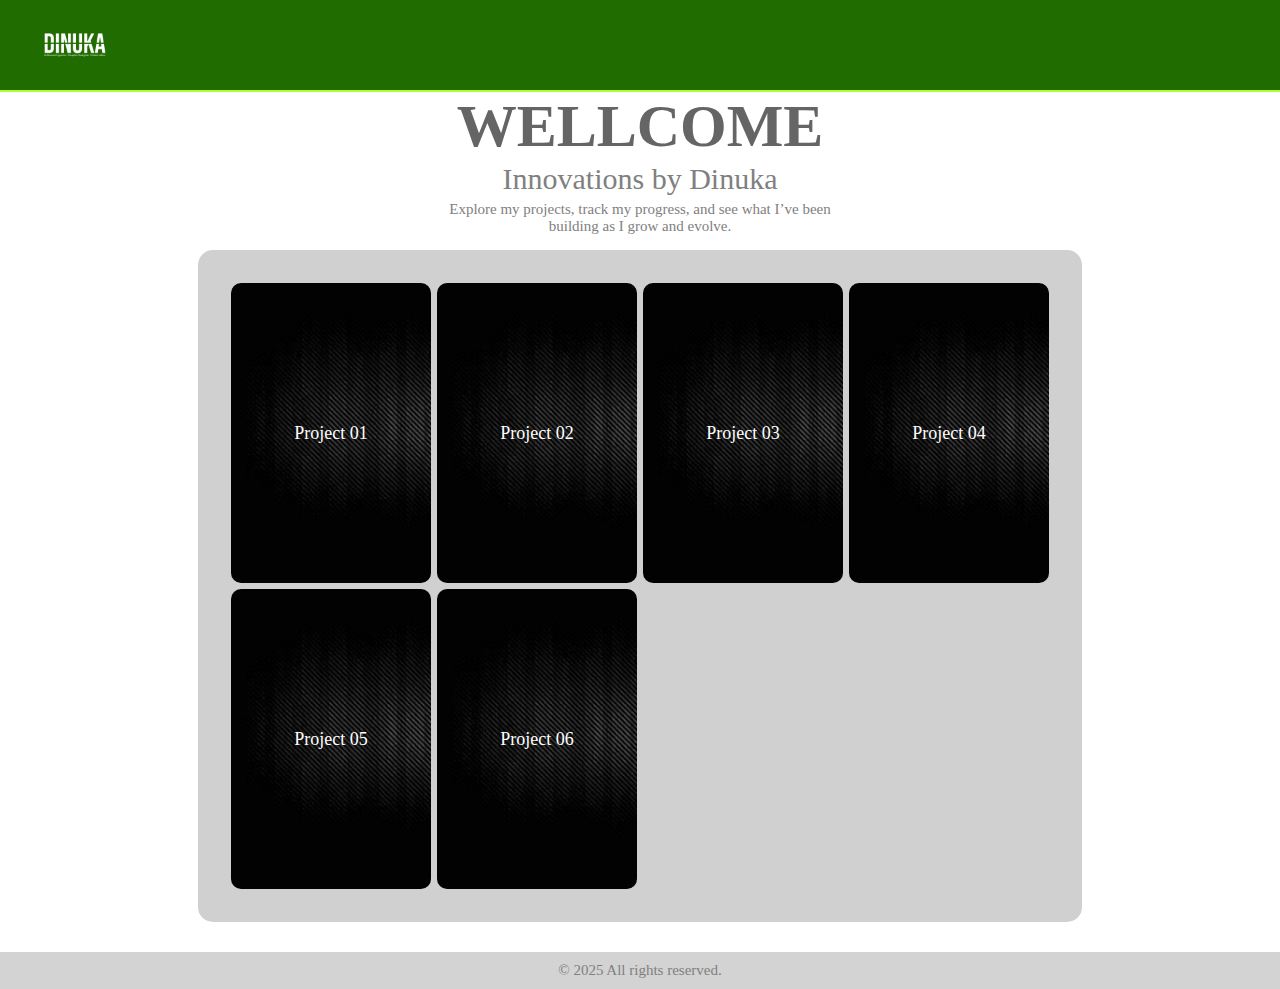
<file: index.html>
<!DOCTYPE html>
<html lang="en">
<head>
    <meta charset="UTF-8">
    <meta name="viewport" content="width=device-width, initial-scale=1.0">
    <title>Title</title>
    <link rel="stylesheet" href="Style/normalize.css">
    <link rel="stylesheet" href="Style/Styles.css">
</head>
<body>
    <nav>
        <div id="imageDiv"></div>
        <div>
        </div>
    </nav>
    <main>
        <div>
            <h1 id="wellcome">WellCome</h1>
            <p id="mP">Innovations by Dinuka</p>
            <p>Explore my projects, track my progress, and see what I’ve been<br> building as I grow and evolve.</p>
        </div>
        <div id="container">
            <div class="card">
                <a href="Html001/index01.html">Project 01</a>
            </div>

            <div class="card">
                <a href="Html002/index01.html">Project 02</a>
            </div>

            <div class="card">
                <a href="Html003/index01.html">Project 03</a>
            </div>

            <div class="card">
                <a href="Html004/index01.html">Project 04</a>
            </div>

            <div class="card">
                <a href="Html005/index01.html">Project 05</a>
            </div>

            <div class="card">
                <a href="Html006/index01.html">Project 06</a>
            </div>
        </div>
    </main>

    <footer>
        <p>&copy; 2025 All rights reserved.</p>
    </footer>
</body>
</html>
</file>
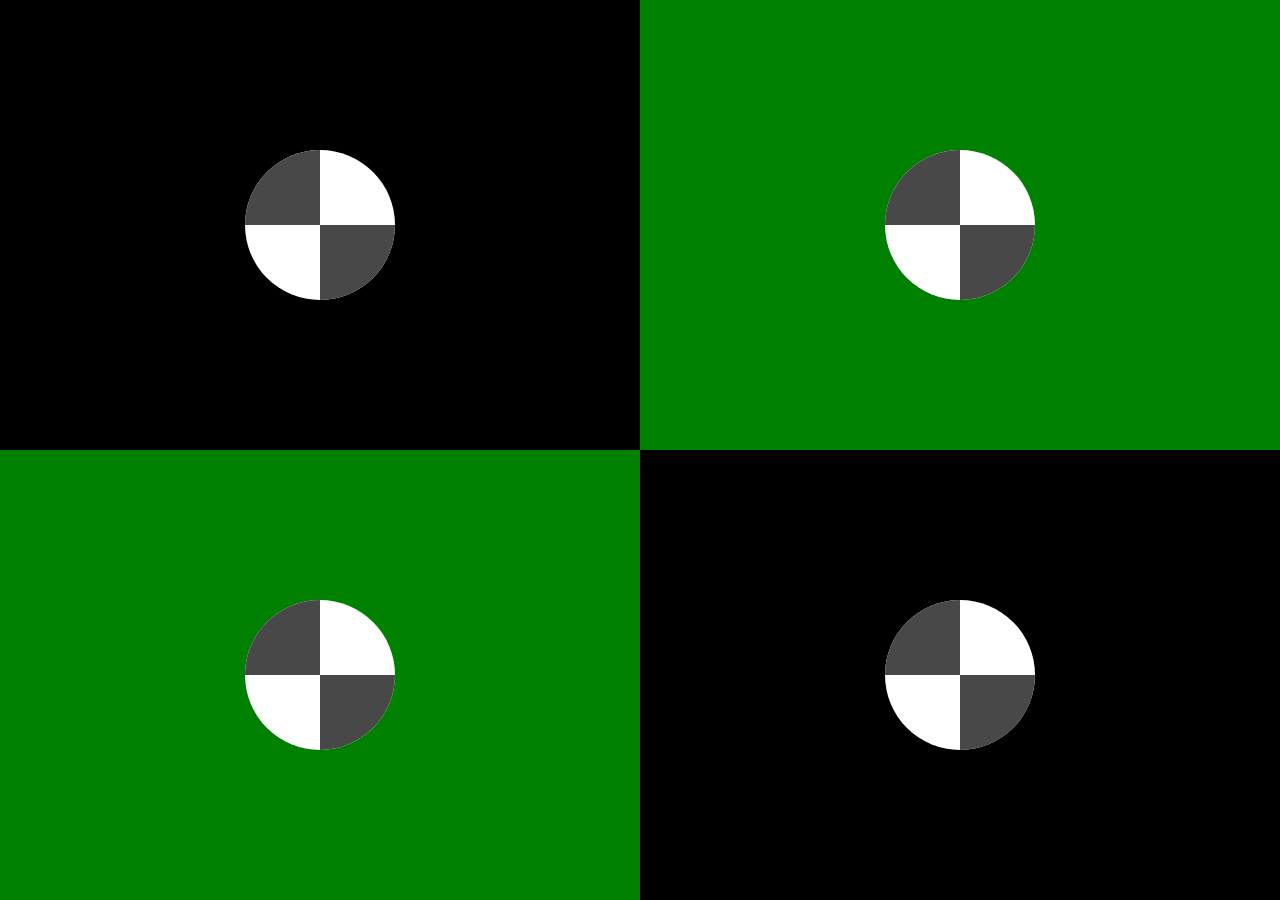
<file: Html001/index01.html>
<!DOCTYPE html>
<html lang="en">
<head>
    <meta charset="UTF-8">
    <title>Dinuka Lakmal</title>
    <link rel="stylesheet" href="Style/Style01.css">
    <link rel="stylesheet" href="Style/normalize.css">
    <link rel="preconnect" href="https://fonts.googleapis.com">
    <link rel="preconnect" href="https://fonts.gstatic.com" crossorigin>
    <link href="https://fonts.googleapis.com/css2?family=Bebas+Neue&family=Caveat:wght@400..700&family=Teko:wght@300..700&display=swap" rel="stylesheet">
</head>
<body>
<section>
    <div>
        <div>
            <div></div>
            <div></div>
        </div>
    </div>

    <div>
        <div>
            <div></div>
            <div></div>
        </div>
    </div>

    <div>
        <div>
            <div></div>
            <div></div>
        </div>
    </div>

    <div>
        <div>
            <div></div>
            <div></div>
        </div>
    </div>

</section>



<!--    <section>-->
<!--        <div></div>-->
<!--    </section>-->
</body>
</html>
</file>
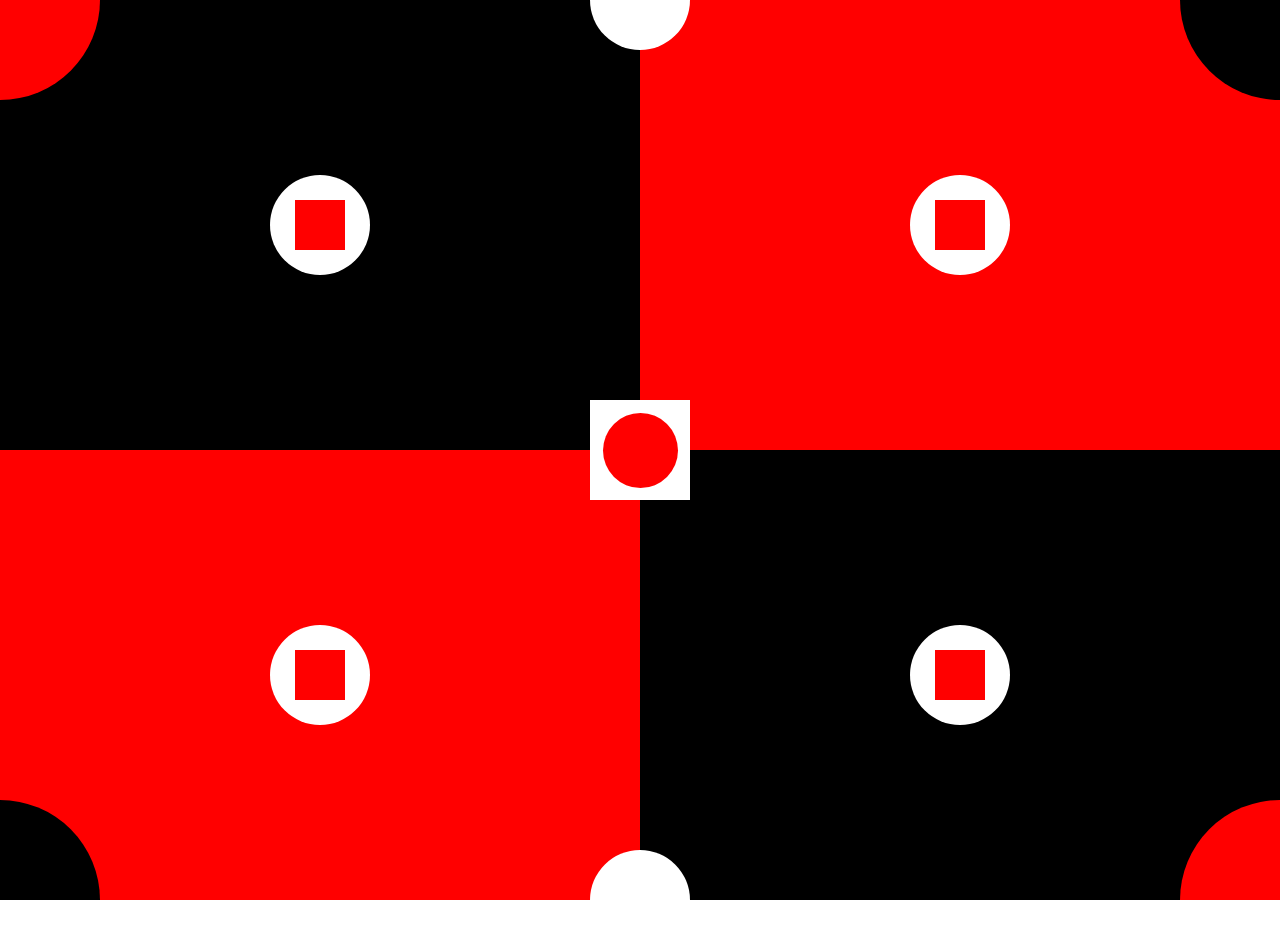
<file: Html002/index01.html>
<!DOCTYPE html>
<html lang="en">
<head>
    <meta charset="UTF-8">
    <title>Dinuka Lakmal</title>
    <link rel="stylesheet" href="Style/style.css">
    <link rel="stylesheet" href="Style/normalize.css">
</head>
<body>
    <div>
        <div>
            <div></div>
            <div></div>
        </div>

        <div>
            <div></div>
            <div></div>
        </div>

        <div>
            <div></div>
            <div></div>
        </div>

        <div>
            <div></div>
            <div></div>
        </div>

        <div></div>
        <div></div>
        <!-- CORNERS -->
        <div class="corners"></div>
        <div class="corners"></div>
        <div class="corners"></div>
        <div class="corners"></div>

        <!-- Middle -->
        <div class="middle vertical"></div>
        <div class="middle vertical"></div>
    </div>
</body>
</html>
</file>
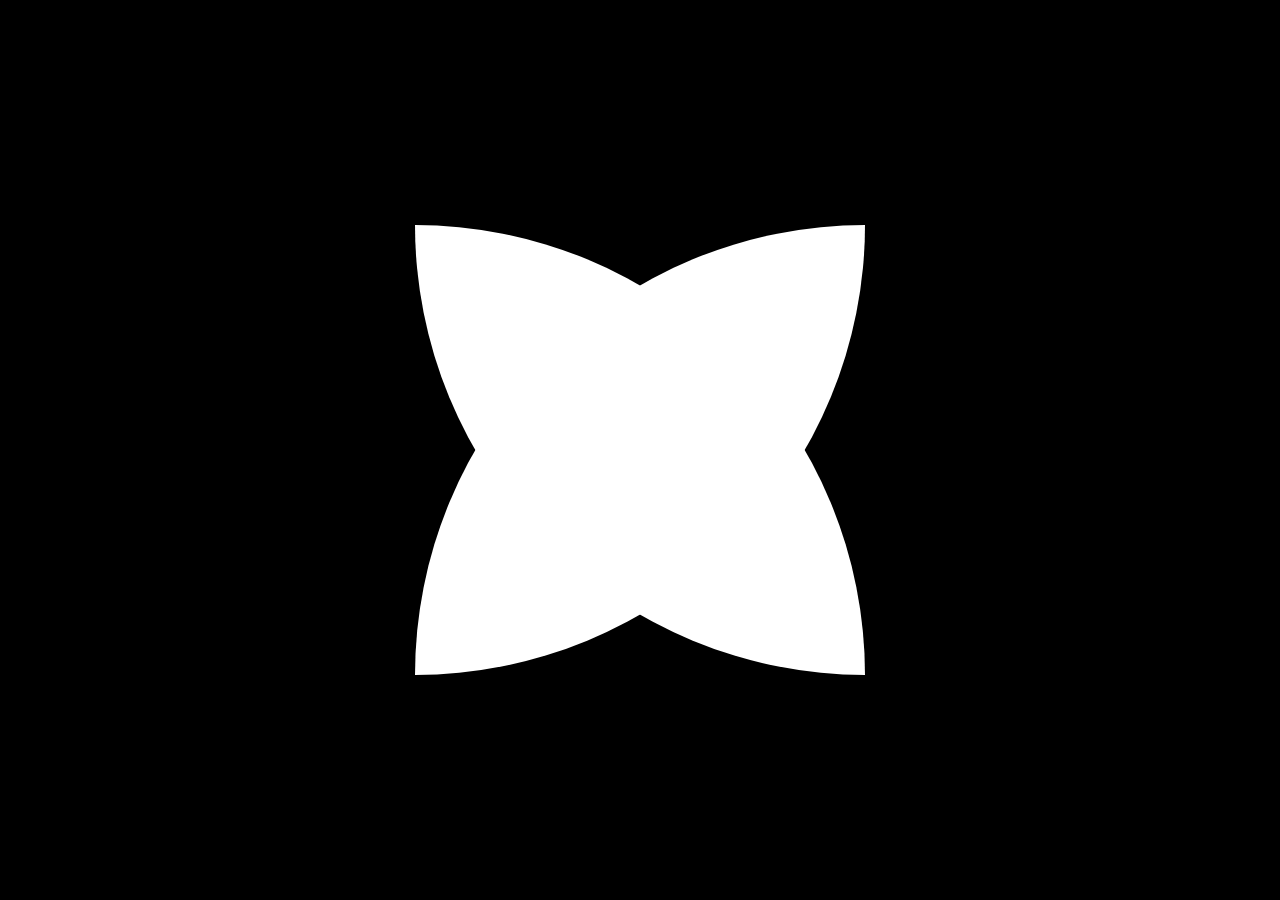
<file: Html003/index01.html>
<!DOCTYPE html>
<html lang="en">
<head>
    <meta charset="UTF-8">
    <title>Dinuka Lakmal</title>
    <link rel="stylesheet" href="Style/style.css">
    <link rel="stylesheet" href="Style/normalize.css">
</head>
<body>
    <div>
        <div class="middle"></div>
        <div class="middle"></div>
    </div>
</body>
</html>
</file>
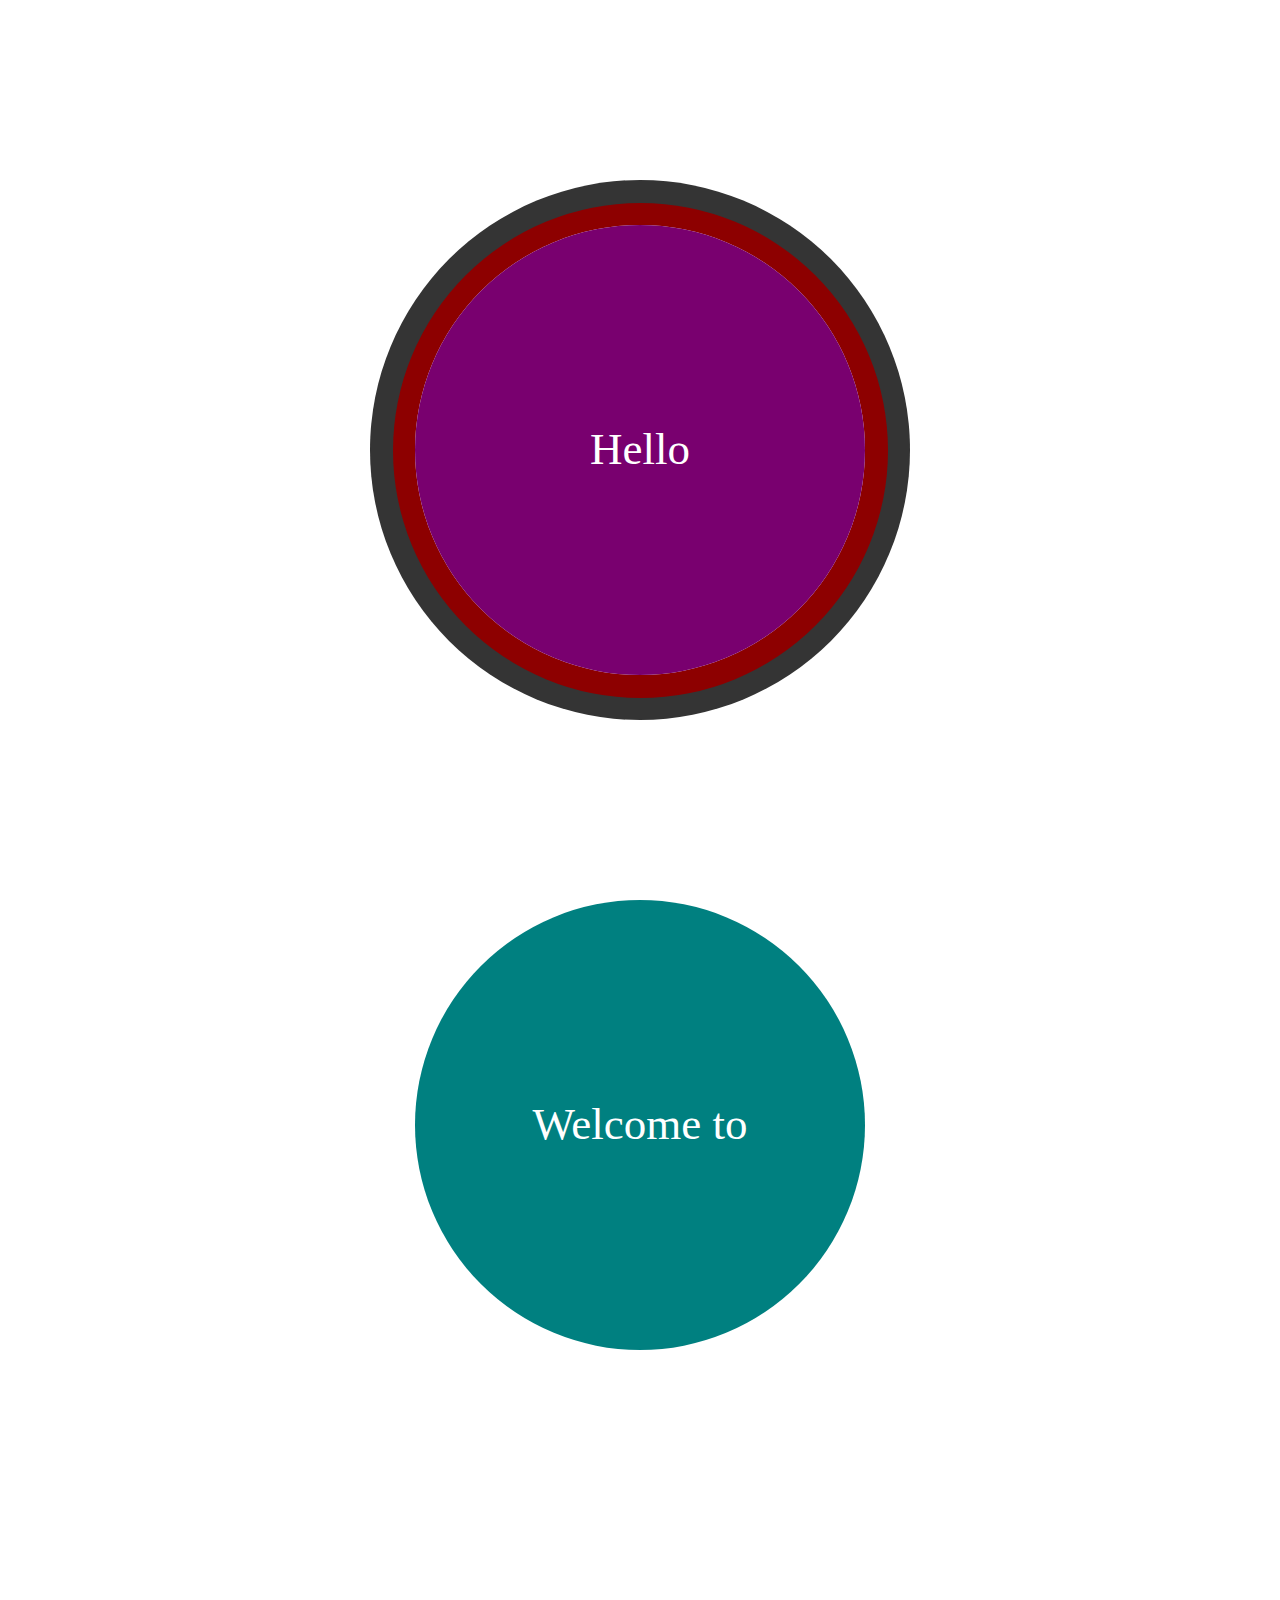
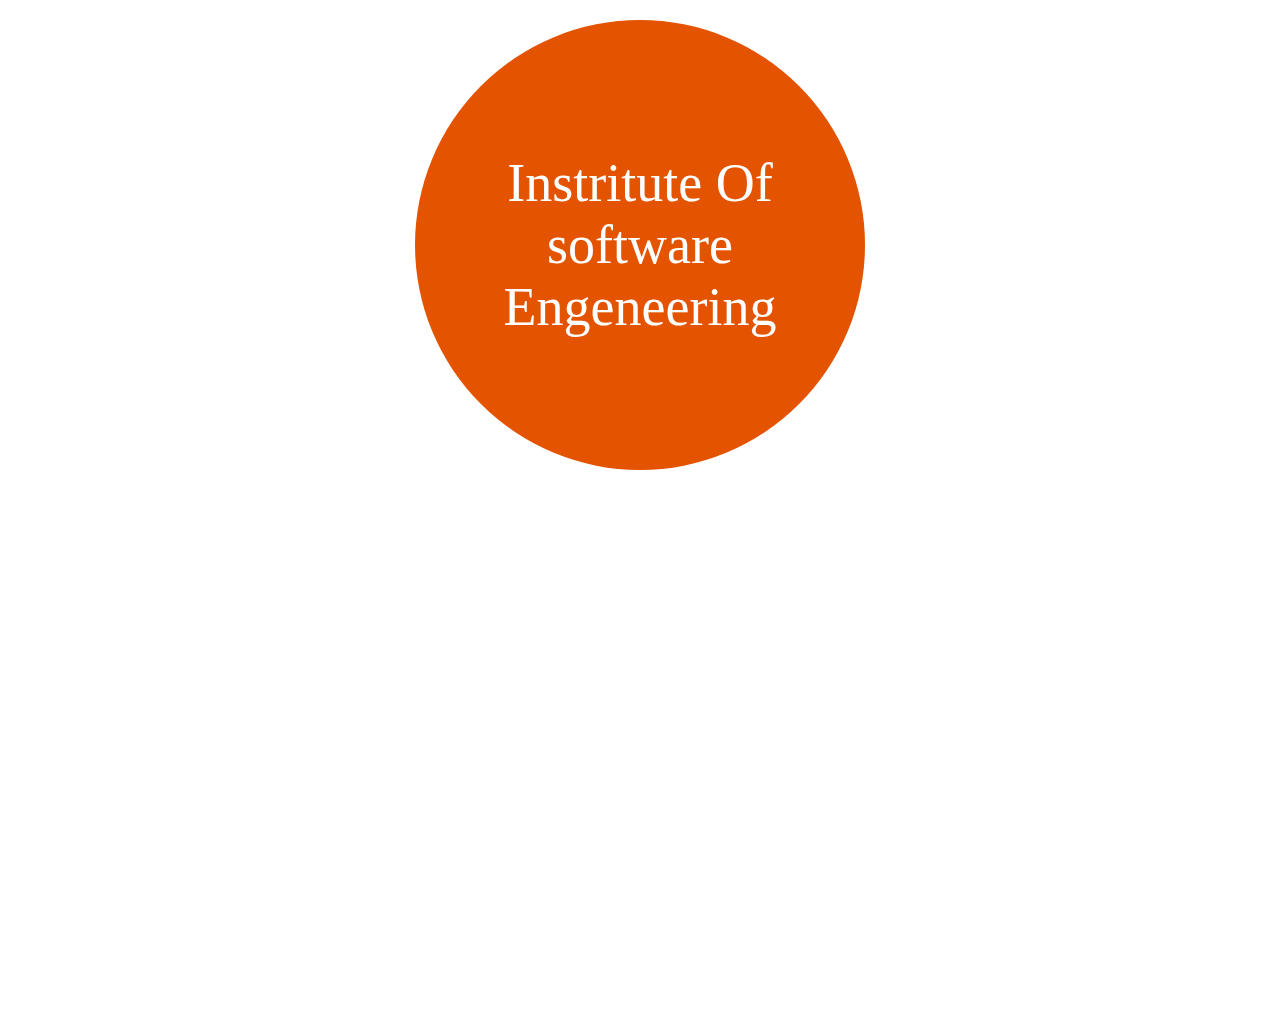
<file: Html004/index01.html>
<!DOCTYPE html>
<html lang="en">
<head>
    <meta charset="UTF-8">
    <title>Dinuka Lakmal</title>
    <link rel="stylesheet" href="Style/style.css">
    <link rel="stylesheet" href="Style/normalize.css">
</head>
<body>
    <div></div>
    <div></div>
    <div></div>
    <div class="textContainer">
        Hello
    </div>

    <div class="textContainer">
        Welcome to
    </div>

    <div class="textContainer">
        Instritute Of software Engeneering
    </div>
    <div></div>
</body>
</html>
</file>
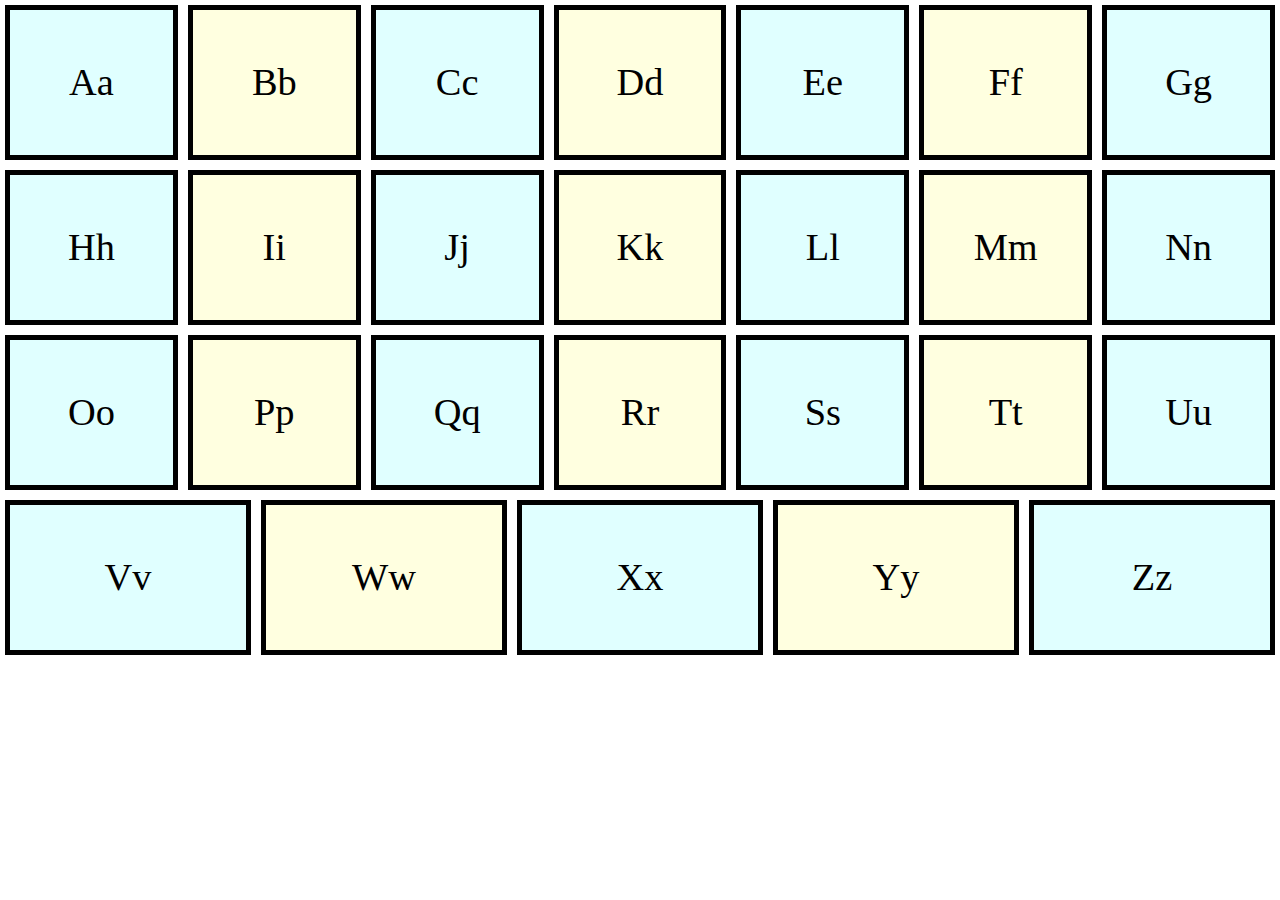
<file: Html006/index01.html>
<!DOCTYPE html>
<html lang="en">
<head>
    <meta charset="UTF-8">
    <title>HTML FLEX BOX</title>
    <link rel="stylesheet" href="Style/normalize.css">
    <link rel="stylesheet" href="Style/style.css">
</head>
<body>
<main>
    <section>
        <div>Aa</div>
        <div>Bb</div>
        <div>Cc</div>
        <div>Dd</div>
        <div>Ee</div>
        <div>Ff</div>
        <div>Gg</div>
    </section>

    <section>
        <div>Hh</div>
        <div>Ii</div>
        <div>Jj</div>
        <div>Kk</div>
        <div>Ll</div>
        <div>Mm</div>
        <div>Nn</div>
    </section>

    <section>
        <div>Oo</div>
        <div>Pp</div>
        <div>Qq</div>
        <div>Rr</div>
        <div>Ss</div>
        <div>Tt</div>
        <div>Uu</div>
    </section>

    <section>
        <div>Vv</div>
        <div>Ww</div>
        <div>Xx</div>
        <div>Yy</div>
        <div>Zz</div>
    </section>
</main>
</body>
</html>
</file>
<file: Style/Styles.css>
/**
 * --------------------------------------------
 * Author: Heshan Dinuka Lakmal
 * GitHub: https://github.com/Dinuka0512
 * --------------------------------------------
 * Created: 3/8/2025$ 10:34 PM$
 * Project: Html Projects$
 * --------------------------------------------
 **/
nav{
    width: 100vw;
    background-color: #206c00;
    border-bottom: 2px solid greenyellow;

    display: flex;
    align-content: center;
}

#imageDiv{
    /*background-color: #565454;*/
    margin-left:30px;
    width: 10vh;
    aspect-ratio: 1/1;

    background-image: url("../assets/images/whiteLogo.png");
    background-size: cover;
}

main{
    display: flex;
    flex-direction: column;
}

#wellcome{
    text-align: center;
    color: #656565;
    font-weight: bolder;
    font-size: 60px;
    margin-top: 0;
    margin-bottom: 1px;
    text-transform: uppercase;
}

p{
    margin-top: 4px;
    text-align: center;
    font-size: 15px;
    font-weight: lighter;
    color: gray;
}

#mP{
    margin: 0;
    font-size: 30px;
}

#container{
    background-color: #D0D0D0FF;
    width: fit-content;
    height: fit-content;
    padding: 30px;
    align-self: center;
    border-radius: 15px;
    display: grid;
    grid-template-columns: repeat(6, 1fr);
}

.card{
    display: flex;
    justify-content: center;

    margin: 3px;
    width: 200px;
    height: 300px;
    background-color: whitesmoke;
    border-radius: 10px;

    background-image: url("../assets/images/img_1.png");
    background-size: cover;

    transition-duration: 300ms;
}

.card:hover{
    opacity: 0.9;
    box-shadow: 2px 2px 4px 2px gray;
}

.card:active{
    opacity: 0.6;
}

@media all and (min-width: 1500px) {
    footer{
        position: absolute;
        bottom: 0;
    }
}

@media all and (max-width:1500px ) {
    #container{
        grid-template-columns: repeat(5, 1fr);
    }
}

@media all and (max-width:1360px ) {
    #container{
        grid-template-columns: repeat(4, 1fr);
    }
}

@media all and (max-width:1170px ) {
    #container{
        grid-template-columns: repeat(3, 1fr);
    }
}

@media all and (max-width:860px ) {
    #container{
        grid-template-columns: repeat(2, 1fr);
    }
}

@media all and (max-width:550px ) {
    #container{
        grid-template-columns: repeat(1, 1fr);
    }
}

@media all and (max-width:470px ) {
    #container{
        grid-template-columns: repeat(1, 1fr);
    }

    #wellcome{
        font-size: 38px;
    }

    #mP{
        font-size: 20px;
    }

    p{
        font-size: 10px;
    }
}

.card>a{
    align-content: center;
    text-decoration: none;
    font-size: 18px;
    color: white;
}

footer{
    margin-top: 30px;
    width: 100vw;
    height: fit-content;
    background-color: lightgray;
}

footer>p{
    color: gray;
    margin: 0;
    padding: 10px;
}
</file>
<file: Html001/Style/Style01.css>
/**
 * --------------------------------------------
 * Author: Heshan Dinuka Lakmal
 * GitHub: https://github.com/Dinuka0512
 * --------------------------------------------
 * Created: 2/15/2025$ 8:46 AM$
 * Project: Html Projects$
 * --------------------------------------------
 **/


/*section{*/
/*    height: 100vw;*/
/*    width: 100vh;*/
/*    border: 1px solid red;*/

/*    position: absolute;*/
/*}*/

div{
    width: 50vw;
    height: 50vh;
}

body>section>div:first-child{
    background-color: black;
    position: absolute;
    top: 0;
}

body>section>div:nth-child(2){
    background-color: green;
    position: absolute;
    right: 0;
}

body>section>div:nth-child(3){
    background-color: green;
    position: absolute;
    bottom: 0;
}

body>section>div:nth-child(4){
    background-color: black;
    position: absolute;
    bottom: 0;
    right: 0;
}

body>section>div>div:first-child{
    background-color: white;
    width: 150px;
    height: 150px;
    border-radius: 100px;
    position: absolute;
    top: 0;
    bottom: 0;
    left: 0;
    right: 0;
    margin: auto;
}

body>section>div>div>div{
    width: 75px;
    height: 75px;
    background-color: #484848;
}

body>section>div>div>div:nth-child(1){
    position: absolute;
    top: 0;
    border-top-left-radius: 100px;
}

body>section>div>div>div:nth-child(2){
    position: absolute;
    right: 0;
    bottom: 0;
    border-bottom-right-radius: 100px;
}
</file>
<file: Html002/Style/style.css>
/**
 * --------------------------------------------
 * Author: Heshan Dinuka Lakmal
 * GitHub: https://github.com/Dinuka0512
 * --------------------------------------------
 * Created: 2/22/2025$ 10:04 AM$
 * Project: Html Projects$
 * --------------------------------------------
 **/
body{
    overflow: hidden;
}

body>div{
    background-color: black;
    position: absolute;
    width: 100vw;
    height: 100vh;
}

body>div>div{
    position: absolute;
    width: 50vw;
    height: 50vh;
}

body>div>div:nth-child(1){
    left: 0;
    background-color: black;
}

body>div>div:nth-child(2){
    right: 0;
    background-color: red;
}

body>div>div:nth-child(3){
    bottom: 0;
    left: 0;
    background-color: red;
}

body>div>div:nth-child(4){
    bottom: 0;
    right: 0;
    background-color: black;
}

body>div>div>div{
    aspect-ratio: 1/1;
    position: absolute;
    top: 0;
    bottom: 0;
    left: 0;
    right: 0;
    margin: auto;
}

body>div>div>div:first-child{
    background-color: white;
    width: 100px;
    border-radius: 50px;
}

body>div>div>div:nth-child(2){
    background-color: red;
    width: 50px;
}

body>div>div:nth-child(5){
    background-color: white;
    width: 100px;
    height: 100px;
    top: 0;
    bottom: 0;
    left: 0;
    right: 0;
    margin: auto;
}

body>div>div:nth-child(6){
    background-color: red;
    width: 75px;
    height: 75px;
    border-radius: 80px;
    top: 0;
    bottom: 0;
    left: 0;
    right: 0;
    margin: auto;
}

.corners{
    width: 100px;
    height: 100px;
}

body>div>div:nth-child(7){
    top: 0;
    background-color: red;
    border-bottom-right-radius: 100px;
}

body>div>div:nth-child(8){
    right: 0;
    background-color: black;
    border-bottom-left-radius: 100px;
}

body>div>div:nth-child(9){
    right: 0;
    bottom: 0;
    background-color: red;
    border-top-left-radius: 100px;
}

body>div>div:nth-child(10){
    left: 0;
    bottom: 0;
    background-color: black;
    border-top-right-radius: 100px;
}

.middle{
    background-color: white;
    width: 100px;
    height: 100px;
    border-radius: 50px;
}

.vertical{
    left: 0;
    right: 0;
    margin: auto;
}

body>div>div:nth-child(11){
    top: -50px;
}
body>div>div:nth-child(12){
    bottom: -50px;
}
</file>
<file: Html003/Style/style.css>
/**
 * --------------------------------------------
 * Author: Heshan Dinuka Lakmal
 * GitHub: https://github.com/Dinuka0512
 * --------------------------------------------
 * Created: 2/22/2025$ 10:04 AM$
 * Project: Html Projects$
 * --------------------------------------------
 **/

body>div{
    background-color: black;
    position: absolute;
    width: 100vw;
    height: 100vh;
}

body>div>div{
    position: absolute;
    height: 50vh;
    aspect-ratio: 1/1;
}

.middle{
    background-color: white;
    top: 0;
    bottom: 0;
    right: 0;
    left: 0;
    margin: auto;
}

body>div>div:nth-child(1){
    border-top-left-radius: 100vw;
    border-bottom-right-radius: 100vw;
}

body>div>div:nth-child(2){
    border-top-right-radius: 100vw;
    border-bottom-left-radius: 100vw;
}
</file>
<file: Html004/Style/style.css>
/**
 * --------------------------------------------
 * Author: Heshan Dinuka Lakmal
 * GitHub: https://github.com/Dinuka0512
 * --------------------------------------------
 * Created: 2/22/2025$ 10:04 AM$
 * Project: Html Projects$
 * --------------------------------------------
 **/

body{
    background-color: white;
}

body>div{
    position: absolute;
    aspect-ratio: 1/1;
    border-radius: 100%;
    top: 0;
    bottom: 0;
    left: 0;
    right: 0;
    margin: auto;
    transition-duration: 1.15ms;
}

body>div:nth-child(1){
    position: fixed;
    height: 60vh;
    background-color: #343434;
}

body>div:nth-child(2){
    position: fixed;
    height: 55vh;
    background-color: #8d0000;
}

body>div:nth-child(3){
    position: fixed;
    height: 50vh;
    background-color: white;
}

.textContainer{
    color: white;
    background-color: #79006f;
    font-size: 5vh;
    width: 50vh;
    aspect-ratio: 1/1;
    align-items: center;
    justify-content: center;
    text-align: center;
    display: flex;
}

body>div:nth-child(5){
    margin-top: 100vh;
    background-color: #008080;

}

body>div:nth-child(6){
    font-size: 6vh;
    margin-top: 180vh;
    background-color: #e35300;
}

body>div:nth-child(7){
    margin-top: 150vh;
}
</file>
<file: Html006/Style/style.css>
main>section>div{
    margin: 5px;
    width: 300px;
    height: 125px;
    padding: 10px;
    border: 5px solid black;

    text-align: center;
    justify-content: center;
    align-content: center;

    font-size: 3vw;
}

main>section>div:nth-child(odd){
    background-color: lightcyan;
}

main>section>div:nth-child(even){
    background-color: lightyellow;
}

main>section{
    display: flex;
    flex-direction: row;
    justify-content: center;
}

main{
    display: flex;
    flex-direction: column;
}
</file>
